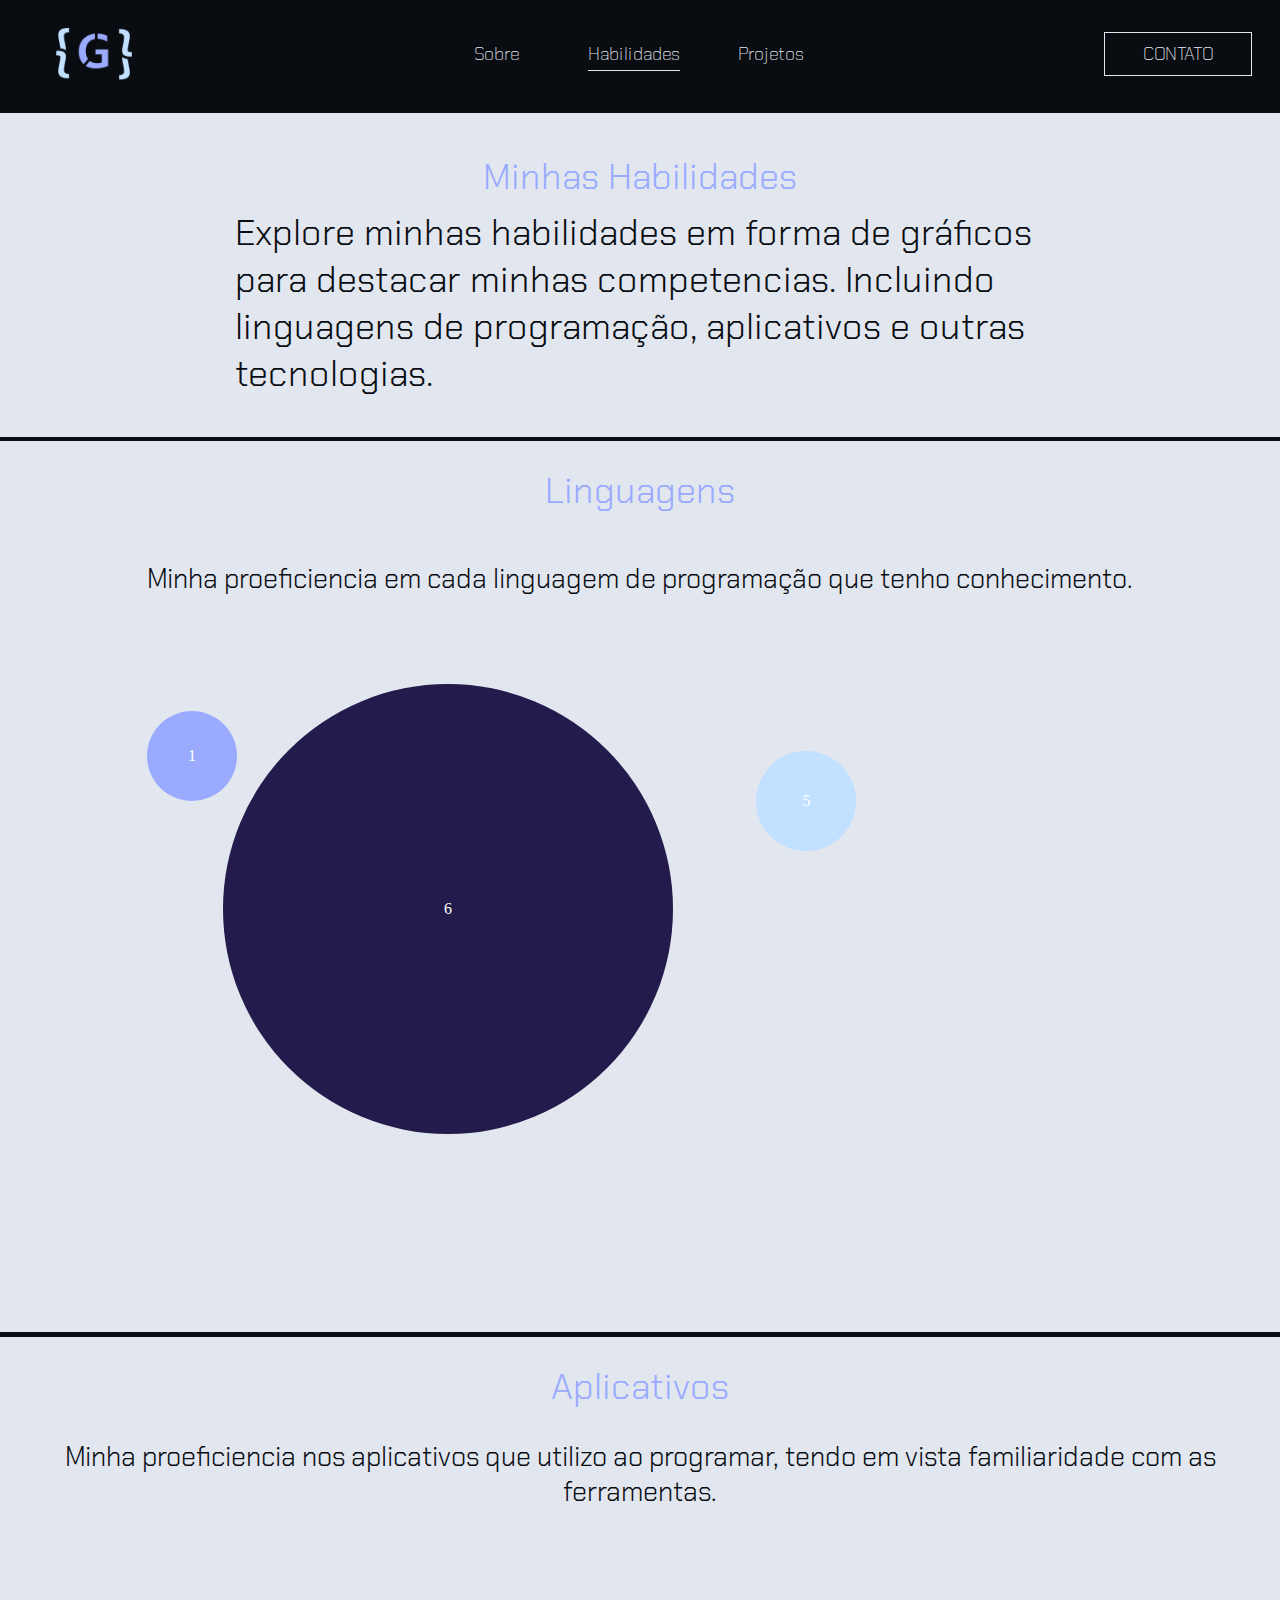
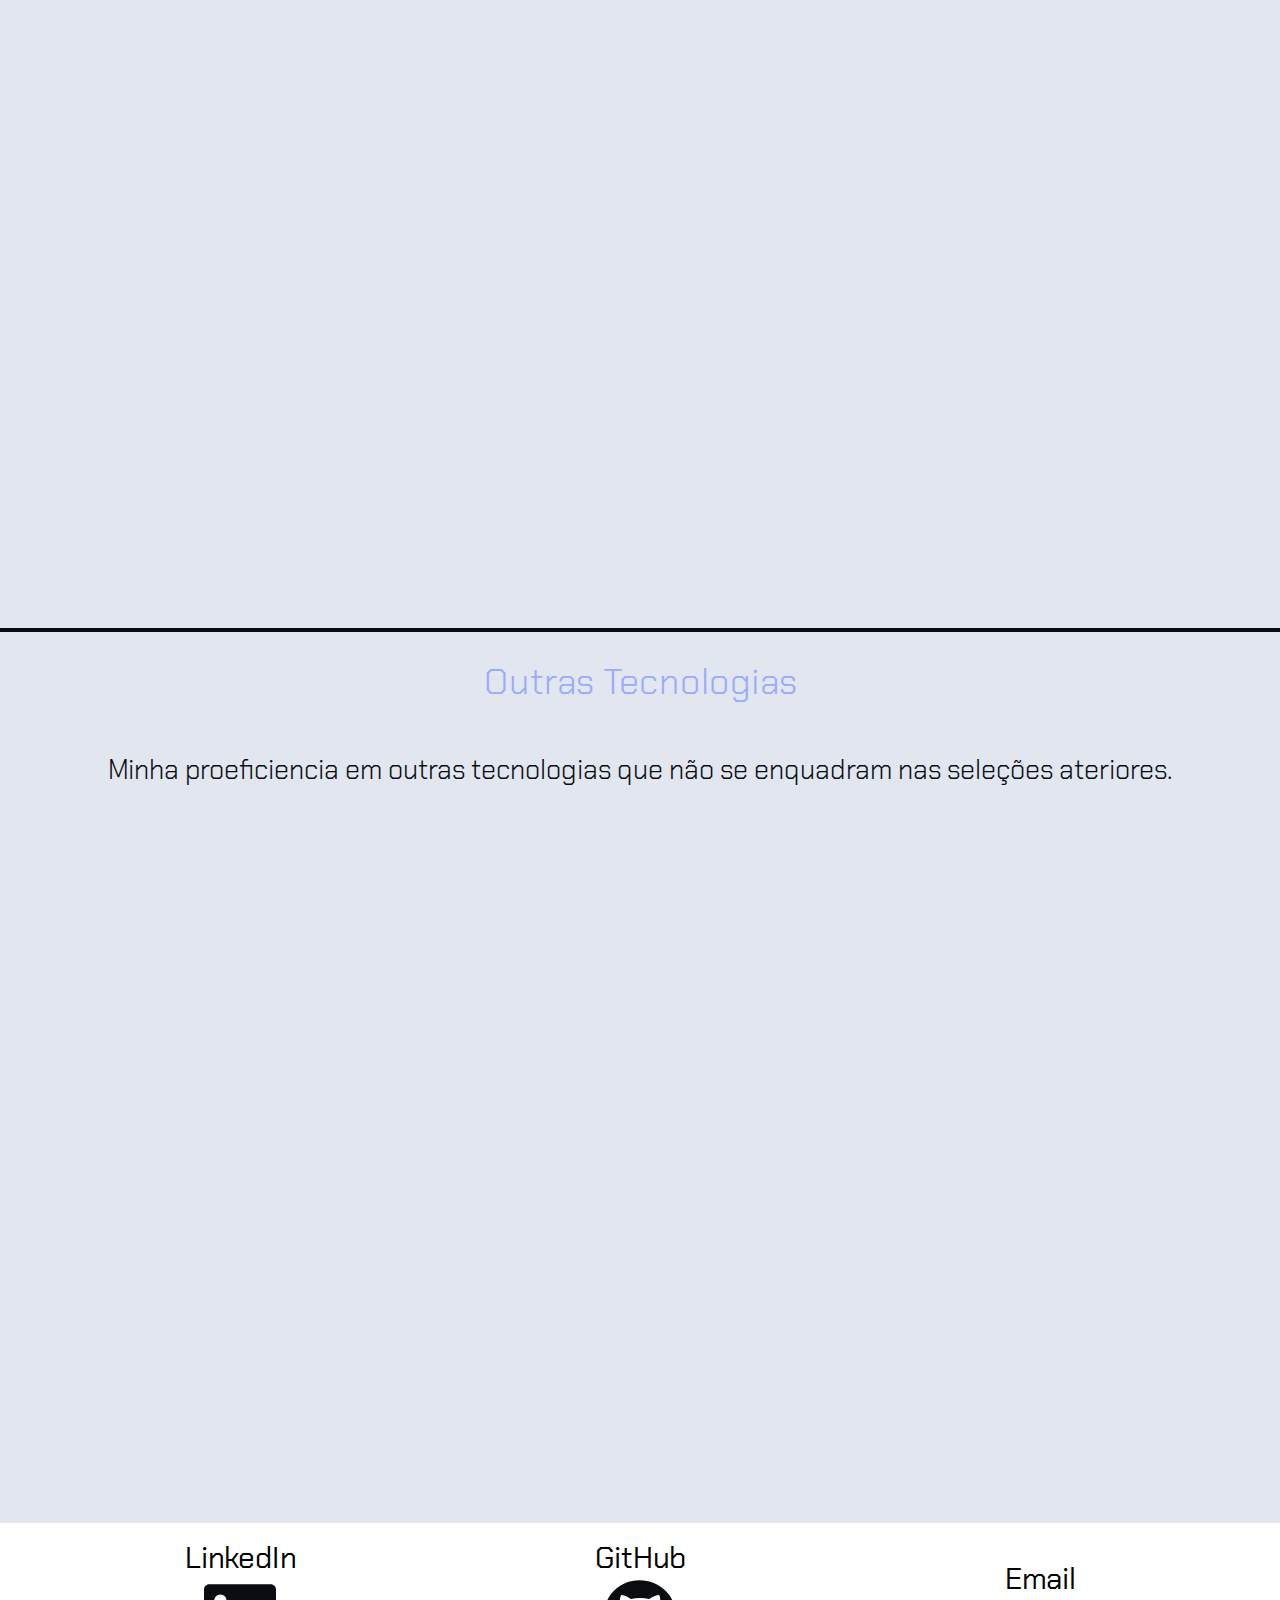
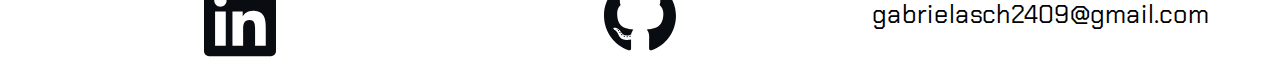
<file: html3.html>
<!DOCTYPE html>
<html lang="pt_br">

<head>
    <meta charset="UTF-8">
    <meta name="viewport" content="width=device-width, initial-scale=1.0">
    <title>Document</title>
    <link rel="stylesheet" href="css3.css">

    <link rel="preconnect" href="https://fonts.googleapis.com">
    <link rel="preconnect" href="https://fonts.gstatic.com" crossorigin>
    <link
        href="https://fonts.googleapis.com/css2?family=Chakra+Petch:ital,wght@0,300;0,400;0,500;0,600;0,700;1,300;1,400;1,500;1,600;1,700&display=swap"
        rel="stylesheet">
</head>

<body>
    <header>

        <div id="divheader">
            <div id="divlogo">
                <a href="index.html">
                    <div id="divlogo2">
                        <img id="divlogo2" src="logo.png">
                    </div>
                </a>
            </div>
            <div id="divnada1"></div>
            <div id="divsobre"><a id="btnbranco1" href="html2.html">Sobre</a></div>
            <div id="divhabilidades"><a id="btnbranco2" href="html3.html">Habilidades</a></div>
            <div id="divprojetos"><a id="btnbranco3" href="html4.html">Projetos</a></div>
            <div id="divnada2"></div>
            <div id="divcontato">
                <div id="btncontato1">
                    <a id="btncontato" href="htmlCon.html">CONTATO</a>
                </div>
            </div>
        </div>

    </header>





    <div id="br1">
        <br id="br1"><br>
    </div>









    <div id="inicio">

        <div id="divMinHab">

            Minhas Habilidades

        </div>


        <div id="divEx">

            Explore minhas habilidades em forma de gráficos para destacar
            minhas competencias. Incluindo linguagens de programação,
            aplicativos e outras tecnologias.

        </div>

    </div>

    <div id="br1">
        <br id="br1"><br>
    </div>


    <div id="linguagens">
        <div id="linguagens1">
            Linguagens
        </div>

        <div id="linguagens2">
            Minha proeficiencia em cada linguagem de programação que tenho conhecimento.
        </div>

        <div id="linguagens3">
            <div class="ball1" style="top: 15vh; left: 15vw;">1</div>
            <div class="ball2" style="top: 68vh; left: 58vw;">2</div>
            <div class="ball3" style="top: 50vh; left: 80vw;">3</div>
            <div class="ball4" style="top: 58vh; left: 18vw;">4</div>
            <div class="ball5" style="top: 20vh; left: 63vw;">5</div>
            <div class="ball6" style="top: 32vh; left: 35vw;">6</div>
        </div>
    </div>







    <div id="br1">
        <br id="br1"><br>
    </div>



    <div id="aplicativos">
        <div id="aplicativos1">
            Aplicativos
        </div>

        <div id="aplicativos2">
            Minha proeficiencia nos aplicativos que utilizo ao programar, tendo em vista familiaridade
            com as ferramentas.
        </div>

        <div id="aplicativos3">
            <div class="bola1" style="top: 18vh; left: 20vw;">1</div>
            <div class="bola2" style="top: 50vh; left: 44vw;">2</div>
            <div class="bola3" style="top: 28vh; left: 70vw;">3</div>
        </div>
    </div>





    <div id="br1">
        <br id="br1"><br>
    </div>



    <div id="outras">
        <div id="outras1">
            Outras Tecnologias
        </div>

        <div id="outras2">
            Minha proeficiencia em outras tecnologias que não se enquadram nas seleções ateriores.
        </div>

        <div id="outras3">
            <div class="bolas1" style="top: 44vh; left: 25vw;">1</div>
            <div class="bolas2" style="top: 17vh; left: 52vw;">2</div>
            <div class="bolas3" style="top: 57vh; left: 68vw;">3</div>
        </div>
    </div>
















    <div id="barracontato">
        <div id="divar1"></div>
        <div id="divlink">
            <div>LinkedIn</div>
            <div id="imgcon">
                <svg xmlns="http://www.w3.org/2000/svg"  viewBox="0 0 448 512"><!--!Font Awesome Free 6.6.0 by @fontawesome - https://fontawesome.com License - https://fontawesome.com/license/free Copyright 2024 Fonticons, Inc.--><path fill="#090c11" d="M416 32H31.9C14.3 32 0 46.5 0 64.3v383.4C0 465.5 14.3 480 31.9 480H416c17.6 0 32-14.5 32-32.3V64.3c0-17.8-14.4-32.3-32-32.3zM135.4 416H69V202.2h66.5V416zm-33.2-243c-21.3 0-38.5-17.3-38.5-38.5S80.9 96 102.2 96c21.2 0 38.5 17.3 38.5 38.5 0 21.3-17.2 38.5-38.5 38.5zm282.1 243h-66.4V312c0-24.8-.5-56.7-34.5-56.7-34.6 0-39.9 27-39.9 54.9V416h-66.4V202.2h63.7v29.2h.9c8.9-16.8 30.6-34.5 62.9-34.5 67.2 0 79.7 44.3 79.7 101.9V416z"/></svg>
            </div>
        </div>

        <div id="divgit">
            <div>GitHub</div>
            <div id="imgcon">
                <svg xmlns="http://www.w3.org/2000/svg" viewBox="0 0 496 512"><!--!Font Awesome Free 6.6.0 by @fontawesome - https://fontawesome.com License - https://fontawesome.com/license/free Copyright 2024 Fonticons, Inc.--><path fill="#090c11" d="M165.9 397.4c0 2-2.3 3.6-5.2 3.6-3.3 .3-5.6-1.3-5.6-3.6 0-2 2.3-3.6 5.2-3.6 3-.3 5.6 1.3 5.6 3.6zm-31.1-4.5c-.7 2 1.3 4.3 4.3 4.9 2.6 1 5.6 0 6.2-2s-1.3-4.3-4.3-5.2c-2.6-.7-5.5 .3-6.2 2.3zm44.2-1.7c-2.9 .7-4.9 2.6-4.6 4.9 .3 2 2.9 3.3 5.9 2.6 2.9-.7 4.9-2.6 4.6-4.6-.3-1.9-3-3.2-5.9-2.9zM244.8 8C106.1 8 0 113.3 0 252c0 110.9 69.8 205.8 169.5 239.2 12.8 2.3 17.3-5.6 17.3-12.1 0-6.2-.3-40.4-.3-61.4 0 0-70 15-84.7-29.8 0 0-11.4-29.1-27.8-36.6 0 0-22.9-15.7 1.6-15.4 0 0 24.9 2 38.6 25.8 21.9 38.6 58.6 27.5 72.9 20.9 2.3-16 8.8-27.1 16-33.7-55.9-6.2-112.3-14.3-112.3-110.5 0-27.5 7.6-41.3 23.6-58.9-2.6-6.5-11.1-33.3 2.6-67.9 20.9-6.5 69 27 69 27 20-5.6 41.5-8.5 62.8-8.5s42.8 2.9 62.8 8.5c0 0 48.1-33.6 69-27 13.7 34.7 5.2 61.4 2.6 67.9 16 17.7 25.8 31.5 25.8 58.9 0 96.5-58.9 104.2-114.8 110.5 9.2 7.9 17 22.9 17 46.4 0 33.7-.3 75.4-.3 83.6 0 6.5 4.6 14.4 17.3 12.1C428.2 457.8 496 362.9 496 252 496 113.3 383.5 8 244.8 8zM97.2 352.9c-1.3 1-1 3.3 .7 5.2 1.6 1.6 3.9 2.3 5.2 1 1.3-1 1-3.3-.7-5.2-1.6-1.6-3.9-2.3-5.2-1zm-10.8-8.1c-.7 1.3 .3 2.9 2.3 3.9 1.6 1 3.6 .7 4.3-.7 .7-1.3-.3-2.9-2.3-3.9-2-.6-3.6-.3-4.3 .7zm32.4 35.6c-1.6 1.3-1 4.3 1.3 6.2 2.3 2.3 5.2 2.6 6.5 1 1.3-1.3 .7-4.3-1.3-6.2-2.2-2.3-5.2-2.6-6.5-1zm-11.4-14.7c-1.6 1-1.6 3.6 0 5.9 1.6 2.3 4.3 3.3 5.6 2.3 1.6-1.3 1.6-3.9 0-6.2-1.4-2.3-4-3.3-5.6-2z"/></svg>
            </div>
        </div>

        <div id="divema">
            <div>Email</div>
            <div id="emailzin">gabrielasch2409@gmail.com</div>
        </div>

        <div id="divar2"></div>

    </div>




    <script src="java3.js"></script>
</body>

</html>
</file>
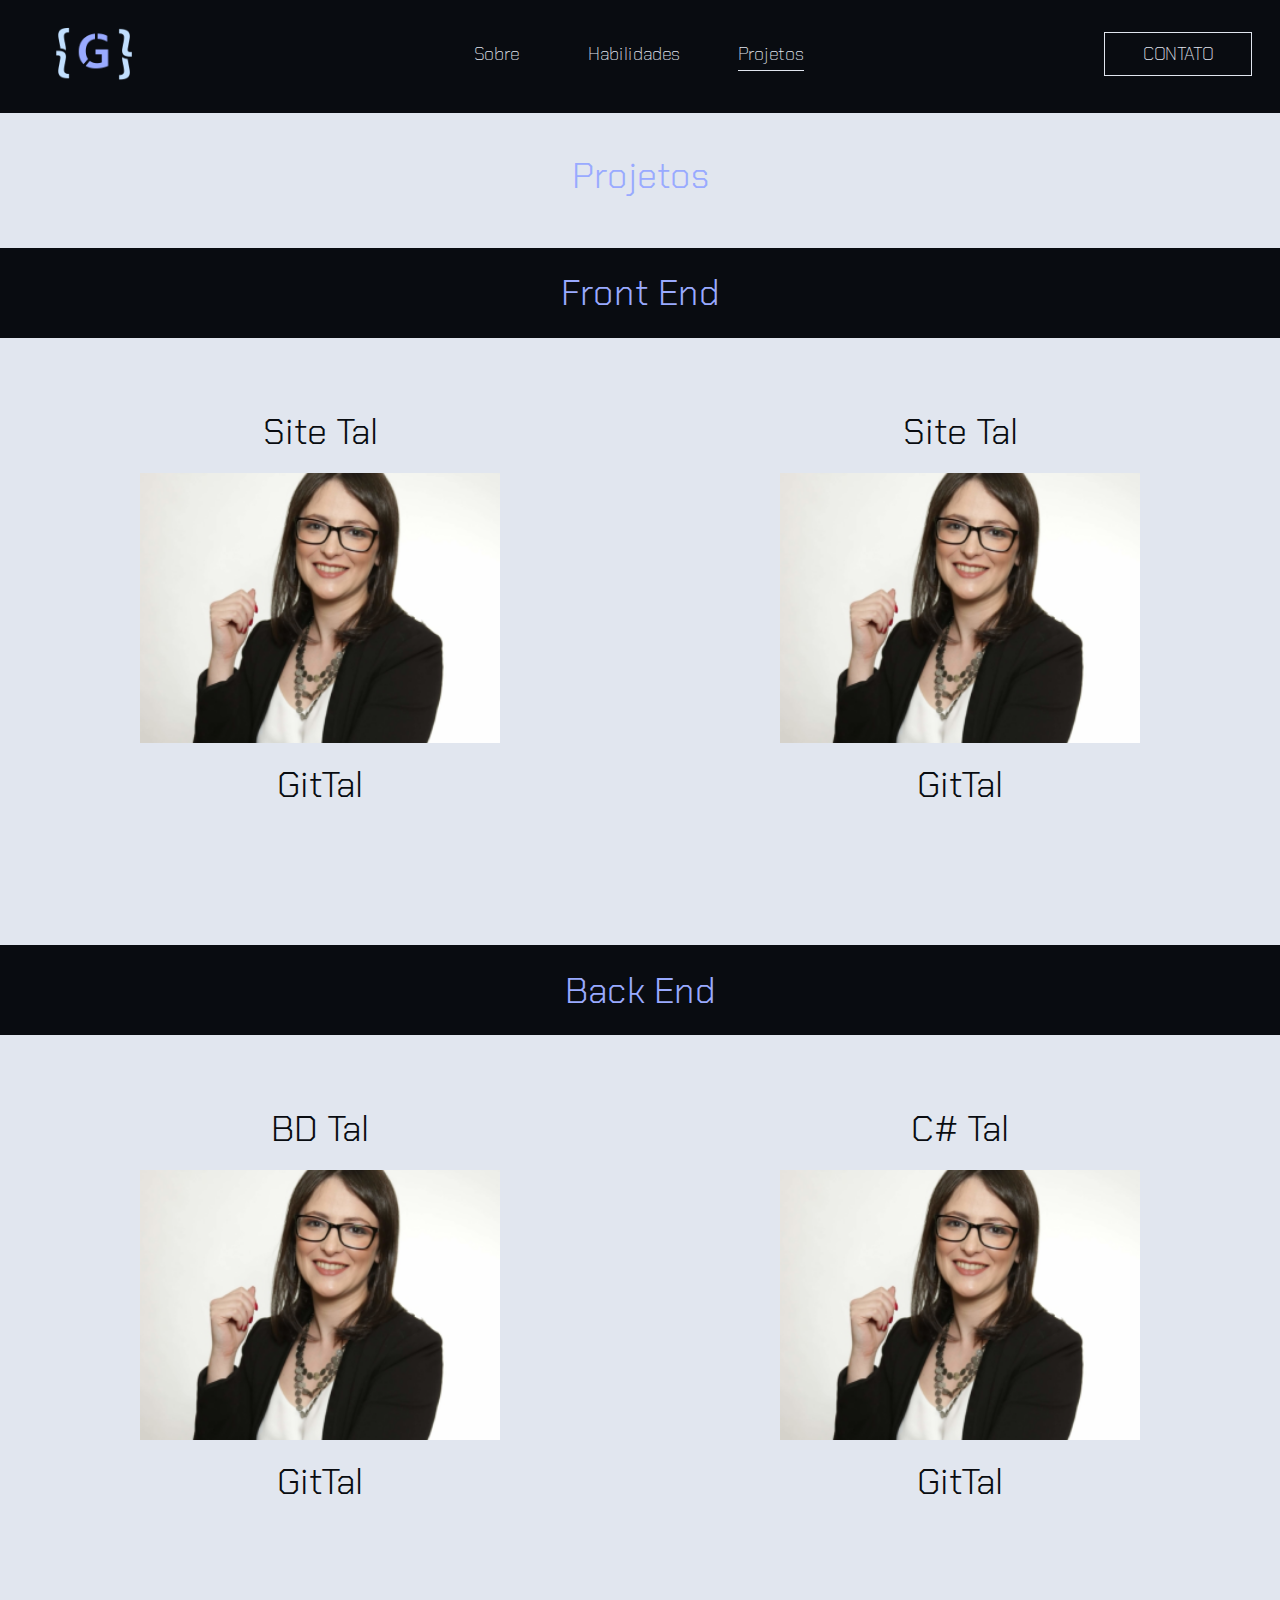
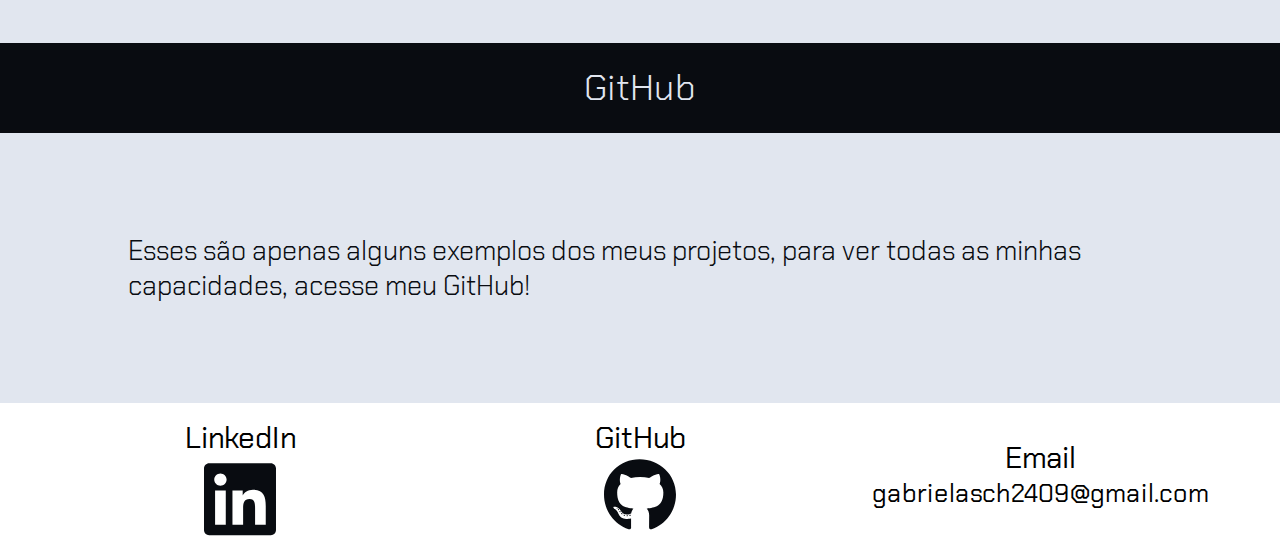
<file: html4.html>
<!DOCTYPE html>
<html lang="pt_br">

<head>
    <meta charset="UTF-8">
    <meta name="viewport" content="width=device-width, initial-scale=1.0">
    <title>Document</title>
    <link rel="stylesheet" href="css4.css">

    <link rel="preconnect" href="https://fonts.googleapis.com">
    <link rel="preconnect" href="https://fonts.gstatic.com" crossorigin>
    <link
        href="https://fonts.googleapis.com/css2?family=Chakra+Petch:ital,wght@0,300;0,400;0,500;0,600;0,700;1,300;1,400;1,500;1,600;1,700&display=swap"
        rel="stylesheet">
</head>

<body>
    <header>

        <div id="divheader">
            <div id="divlogo">
                <a href="index.html">
                    <div id="divlogo2">
                        <img id="divlogo2" src="logo.png">
                    </div>
                </a>
            </div>
            <div id="divnada1"></div>
            <div id="divsobre"><a id="btnbranco1" href="html2.html">Sobre</a></div>
            <div id="divhabilidades"><a id="btnbranco2" href="html3.html">Habilidades</a></div>
            <div id="divprojetos"><a id="btnbranco3" href="html4.html">Projetos</a></div>
            <div id="divnada2"></div>
            <div id="divcontato">
                <div id="btncontato1">
                    <a id="btncontato" href="htmlCon.html">CONTATO</a>
                </div>
            </div>
        </div>

    </header>
    <div id="br1">
        <br id="br1"><br>
    </div>









    <div id="inicio1">

        <div id="divMinHab">

            Projetos

        </div>
        <div id="divfront1">

          Front End

        </div>

        <div id="divfront2">
            <div id="divprojeto1">

                <div id="SiteTal1"> Site Tal</div>
                <div id="ImgTal1">
                    <img id="imgtal1" src="prof1.png">
                </div>
                <div id="GitTal1"> GitTal</div>

            </div>

            <div id="divprojeto2">

                <div id="SiteTal2"> Site Tal</div>
                <div id="ImgTal2">
                    <img id="imgtal2" src="prof1.png">
                </div>
                <div id="GitTal2"> GitTal</div>

            </div>


        </div>


    </div>


    <div id="inicio2">

       
        <div id="divback1">

          Back End

        </div>

        <div id="divback2">
            <div id="div2projeto1">

                <div id="Site2Tal1"> BD Tal</div>
                <div id="Img2Tal1">
                    <img id="img2tal1" src="prof1.png">
                </div>
                <div id="Git2Tal1"> GitTal</div>

            </div>

            <div id="div2projeto2">

                <div id="Site2Tal2"> C# Tal</div>
                <div id="Img2Tal2">
                    <img id="img2tal2" src="prof1.png">
                </div>
                <div id="Git2Tal2"> GitTal</div>

            </div>


        </div>


    </div>

    <div id="inicio3">

       
        <div id="divgit1">

          GitHub

        </div>

        <div id="divgit2">
            
            Esses são apenas alguns exemplos dos meus projetos, para ver todas
            as minhas capacidades, acesse meu GitHub!

        </div>


    </div>
















    <div id="barracontato">
        <div id="divar1"></div>
        <div id="divlink">
            <div>LinkedIn</div>
            <div id="imgcon">
                <svg xmlns="http://www.w3.org/2000/svg"  viewBox="0 0 448 512"><!--!Font Awesome Free 6.6.0 by @fontawesome - https://fontawesome.com License - https://fontawesome.com/license/free Copyright 2024 Fonticons, Inc.--><path fill="#090c11" d="M416 32H31.9C14.3 32 0 46.5 0 64.3v383.4C0 465.5 14.3 480 31.9 480H416c17.6 0 32-14.5 32-32.3V64.3c0-17.8-14.4-32.3-32-32.3zM135.4 416H69V202.2h66.5V416zm-33.2-243c-21.3 0-38.5-17.3-38.5-38.5S80.9 96 102.2 96c21.2 0 38.5 17.3 38.5 38.5 0 21.3-17.2 38.5-38.5 38.5zm282.1 243h-66.4V312c0-24.8-.5-56.7-34.5-56.7-34.6 0-39.9 27-39.9 54.9V416h-66.4V202.2h63.7v29.2h.9c8.9-16.8 30.6-34.5 62.9-34.5 67.2 0 79.7 44.3 79.7 101.9V416z"/></svg>
            </div>
        </div>

        <div id="divgit">
            <div>GitHub</div>
            <div id="imgcon">
                <svg xmlns="http://www.w3.org/2000/svg" viewBox="0 0 496 512"><!--!Font Awesome Free 6.6.0 by @fontawesome - https://fontawesome.com License - https://fontawesome.com/license/free Copyright 2024 Fonticons, Inc.--><path fill="#090c11" d="M165.9 397.4c0 2-2.3 3.6-5.2 3.6-3.3 .3-5.6-1.3-5.6-3.6 0-2 2.3-3.6 5.2-3.6 3-.3 5.6 1.3 5.6 3.6zm-31.1-4.5c-.7 2 1.3 4.3 4.3 4.9 2.6 1 5.6 0 6.2-2s-1.3-4.3-4.3-5.2c-2.6-.7-5.5 .3-6.2 2.3zm44.2-1.7c-2.9 .7-4.9 2.6-4.6 4.9 .3 2 2.9 3.3 5.9 2.6 2.9-.7 4.9-2.6 4.6-4.6-.3-1.9-3-3.2-5.9-2.9zM244.8 8C106.1 8 0 113.3 0 252c0 110.9 69.8 205.8 169.5 239.2 12.8 2.3 17.3-5.6 17.3-12.1 0-6.2-.3-40.4-.3-61.4 0 0-70 15-84.7-29.8 0 0-11.4-29.1-27.8-36.6 0 0-22.9-15.7 1.6-15.4 0 0 24.9 2 38.6 25.8 21.9 38.6 58.6 27.5 72.9 20.9 2.3-16 8.8-27.1 16-33.7-55.9-6.2-112.3-14.3-112.3-110.5 0-27.5 7.6-41.3 23.6-58.9-2.6-6.5-11.1-33.3 2.6-67.9 20.9-6.5 69 27 69 27 20-5.6 41.5-8.5 62.8-8.5s42.8 2.9 62.8 8.5c0 0 48.1-33.6 69-27 13.7 34.7 5.2 61.4 2.6 67.9 16 17.7 25.8 31.5 25.8 58.9 0 96.5-58.9 104.2-114.8 110.5 9.2 7.9 17 22.9 17 46.4 0 33.7-.3 75.4-.3 83.6 0 6.5 4.6 14.4 17.3 12.1C428.2 457.8 496 362.9 496 252 496 113.3 383.5 8 244.8 8zM97.2 352.9c-1.3 1-1 3.3 .7 5.2 1.6 1.6 3.9 2.3 5.2 1 1.3-1 1-3.3-.7-5.2-1.6-1.6-3.9-2.3-5.2-1zm-10.8-8.1c-.7 1.3 .3 2.9 2.3 3.9 1.6 1 3.6 .7 4.3-.7 .7-1.3-.3-2.9-2.3-3.9-2-.6-3.6-.3-4.3 .7zm32.4 35.6c-1.6 1.3-1 4.3 1.3 6.2 2.3 2.3 5.2 2.6 6.5 1 1.3-1.3 .7-4.3-1.3-6.2-2.2-2.3-5.2-2.6-6.5-1zm-11.4-14.7c-1.6 1-1.6 3.6 0 5.9 1.6 2.3 4.3 3.3 5.6 2.3 1.6-1.3 1.6-3.9 0-6.2-1.4-2.3-4-3.3-5.6-2z"/></svg>
            </div>
        </div>

        <div id="divema">
            <div>Email</div>
            <div id="emailzin">gabrielasch2409@gmail.com</div>
        </div>

        <div id="divar2"></div>

    </div>




    <script src="java4.js"></script>
</body>

</html>
</file>
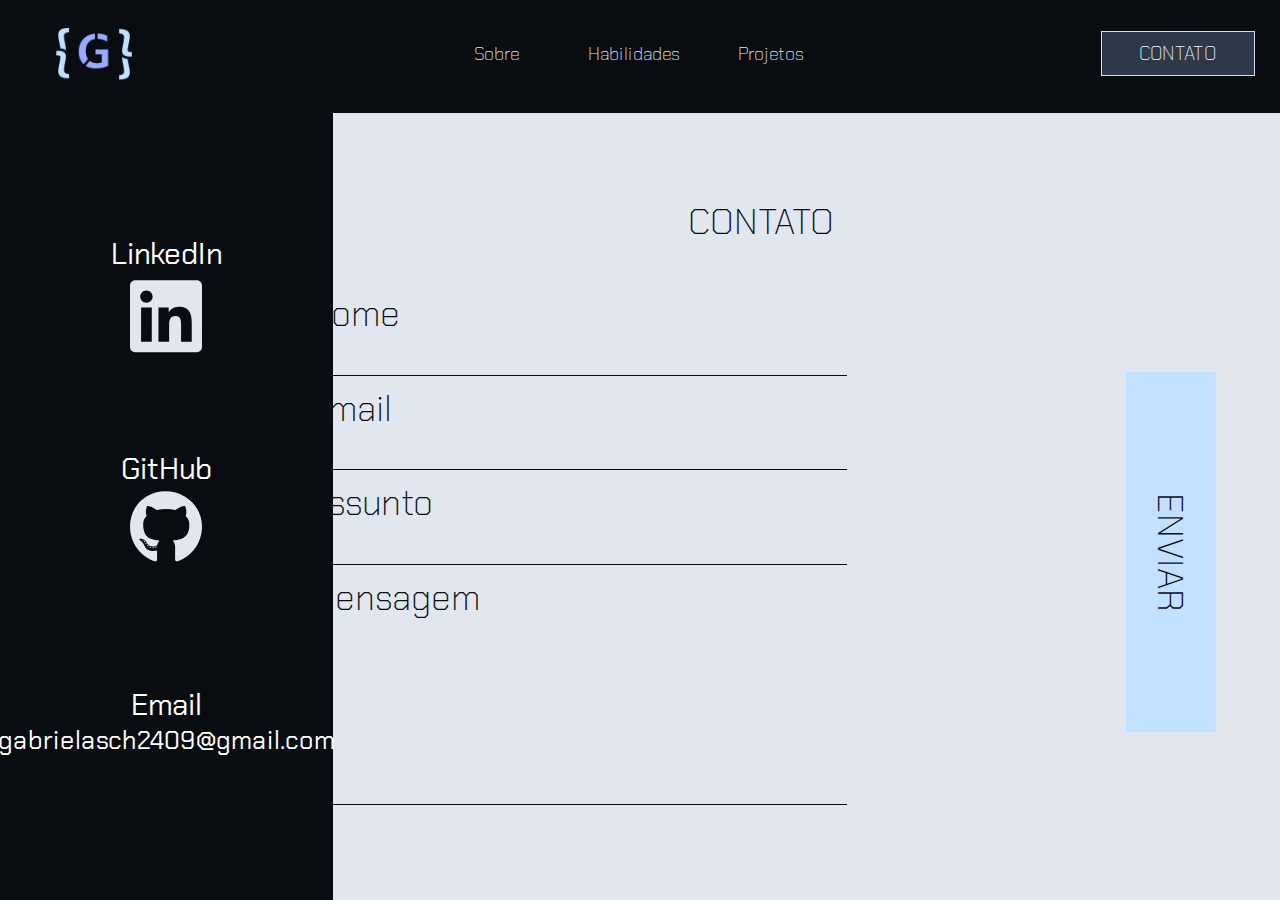
<file: htmlCon.html>
<!DOCTYPE html>
<html lang="pt_br">

<head>
    <meta charset="UTF-8">
    <meta name="viewport" content="width=device-width, initial-scale=1.0">
    <title>Document</title>
    <link rel="stylesheet" href="cssCon.css">

    <link rel="preconnect" href="https://fonts.googleapis.com">
    <link rel="preconnect" href="https://fonts.gstatic.com" crossorigin>
    <link
        href="https://fonts.googleapis.com/css2?family=Chakra+Petch:ital,wght@0,300;0,400;0,500;0,600;0,700;1,300;1,400;1,500;1,600;1,700&display=swap"
        rel="stylesheet">
</head>

<body>
    <header>

        <div id="divheader">
            <div id="divlogo">
                <a href="index.html">
                    <div id="divlogo2">
                        <img id="divlogo2" src="logo.png">
                    </div>
                </a>
            </div>
            <div id="divnada1"></div>
            <div id="divsobre"><a id="btnbranco1" href="html2.html">Sobre</a></div>
            <div id="divhabilidades"><a id="btnbranco2" href="html3.html">Habilidades</a></div>
            <div id="divprojetos"><a id="btnbranco3" href="html4.html">Projetos</a></div>
            <div id="divnada2"></div>
            <div id="divcontato">
                <div id="btncontato1">
                    <a id="btncontato" href="htmlCon.html">CONTATO</a>
                </div>
            </div>
        </div>

    </header>
    <div id="br1">
        <br id="br1"><br>
    </div>









    <div id="inicio">

        <div id="barracontato">
            <div id="divar1"></div>
            <div id="divlink">
                <div>LinkedIn</div>
                <div id="imgcon">
                    <svg id="iconebrancolin" xmlns="http://www.w3.org/2000/svg"  viewBox="0 0 448 512"><!--!Font Awesome Free 6.6.0 by @fontawesome - https://fontawesome.com License - https://fontawesome.com/license/free Copyright 2024 Fonticons, Inc.--><path fill="#090c11" d="M416 32H31.9C14.3 32 0 46.5 0 64.3v383.4C0 465.5 14.3 480 31.9 480H416c17.6 0 32-14.5 32-32.3V64.3c0-17.8-14.4-32.3-32-32.3zM135.4 416H69V202.2h66.5V416zm-33.2-243c-21.3 0-38.5-17.3-38.5-38.5S80.9 96 102.2 96c21.2 0 38.5 17.3 38.5 38.5 0 21.3-17.2 38.5-38.5 38.5zm282.1 243h-66.4V312c0-24.8-.5-56.7-34.5-56.7-34.6 0-39.9 27-39.9 54.9V416h-66.4V202.2h63.7v29.2h.9c8.9-16.8 30.6-34.5 62.9-34.5 67.2 0 79.7 44.3 79.7 101.9V416z"/></svg>
                </div>
            </div>

            <div id="divgit">
                <div>GitHub</div>
                <div id="imgcon">
                    <svg xmlns="http://www.w3.org/2000/svg" viewBox="0 0 496 512"><!--!Font Awesome Free 6.6.0 by @fontawesome - https://fontawesome.com License - https://fontawesome.com/license/free Copyright 2024 Fonticons, Inc.--><path fill="#090c11" d="M165.9 397.4c0 2-2.3 3.6-5.2 3.6-3.3 .3-5.6-1.3-5.6-3.6 0-2 2.3-3.6 5.2-3.6 3-.3 5.6 1.3 5.6 3.6zm-31.1-4.5c-.7 2 1.3 4.3 4.3 4.9 2.6 1 5.6 0 6.2-2s-1.3-4.3-4.3-5.2c-2.6-.7-5.5 .3-6.2 2.3zm44.2-1.7c-2.9 .7-4.9 2.6-4.6 4.9 .3 2 2.9 3.3 5.9 2.6 2.9-.7 4.9-2.6 4.6-4.6-.3-1.9-3-3.2-5.9-2.9zM244.8 8C106.1 8 0 113.3 0 252c0 110.9 69.8 205.8 169.5 239.2 12.8 2.3 17.3-5.6 17.3-12.1 0-6.2-.3-40.4-.3-61.4 0 0-70 15-84.7-29.8 0 0-11.4-29.1-27.8-36.6 0 0-22.9-15.7 1.6-15.4 0 0 24.9 2 38.6 25.8 21.9 38.6 58.6 27.5 72.9 20.9 2.3-16 8.8-27.1 16-33.7-55.9-6.2-112.3-14.3-112.3-110.5 0-27.5 7.6-41.3 23.6-58.9-2.6-6.5-11.1-33.3 2.6-67.9 20.9-6.5 69 27 69 27 20-5.6 41.5-8.5 62.8-8.5s42.8 2.9 62.8 8.5c0 0 48.1-33.6 69-27 13.7 34.7 5.2 61.4 2.6 67.9 16 17.7 25.8 31.5 25.8 58.9 0 96.5-58.9 104.2-114.8 110.5 9.2 7.9 17 22.9 17 46.4 0 33.7-.3 75.4-.3 83.6 0 6.5 4.6 14.4 17.3 12.1C428.2 457.8 496 362.9 496 252 496 113.3 383.5 8 244.8 8zM97.2 352.9c-1.3 1-1 3.3 .7 5.2 1.6 1.6 3.9 2.3 5.2 1 1.3-1 1-3.3-.7-5.2-1.6-1.6-3.9-2.3-5.2-1zm-10.8-8.1c-.7 1.3 .3 2.9 2.3 3.9 1.6 1 3.6 .7 4.3-.7 .7-1.3-.3-2.9-2.3-3.9-2-.6-3.6-.3-4.3 .7zm32.4 35.6c-1.6 1.3-1 4.3 1.3 6.2 2.3 2.3 5.2 2.6 6.5 1 1.3-1.3 .7-4.3-1.3-6.2-2.2-2.3-5.2-2.6-6.5-1zm-11.4-14.7c-1.6 1-1.6 3.6 0 5.9 1.6 2.3 4.3 3.3 5.6 2.3 1.6-1.3 1.6-3.9 0-6.2-1.4-2.3-4-3.3-5.6-2z"/></svg>
                </div>
            </div>

            <div id="divema">
                <div>Email</div>
                <div id="emailzin">gabrielasch2409@gmail.com</div>
            </div>

            <div id="divar2"></div>

        </div>

        <div id="divformulario" >

            <div id="contatocontato">CONTATO</div>
            <div id="divformulario1">
                <form>
                    <label for="name">Nome</label>
                    <input type="text" id="name" name="name">

                    <label for="email">Email</label>
                    <input type="email" id="email" name="email">

                    <label for="subject">Assunto</label>
                    <input type="text" id="subject" name="subject">

                    <label for="message">Mensagem</label>
                    <textarea id="message" name="message"></textarea>
                </form>

                <button type="submit" class="send-button">ENVIAR</button>
            </div>
        </div>







    </div>

























    <script src="javaCon.js"></script>
</body>

</html>
</file>
<file: css3.css>
* {
    margin: 0;
    box-sizing: border-box;
    text-decoration: none;
    text-decoration: none;
}

#divheader {
    width: 100%;
    background-color: #090C11;
    height: 12vh;
    color: #E1E6EF;
    display: flex;
    flex-direction: row;
    justify-content: space-around;
    align-items: center;
    font-family: "Chakra Petch", sans-serif;
    font-weight: 200;
    font-style: normal;
    line-height: 12vh;
    text-align: center;
}

#divlogo {
    align-items: center;
    height: 12vh;
    width: 14%;
    font-family: "Chakra Petch", sans-serif;
    font-weight: 200;
    font-style: normal;
    height: 12vh;
    width: 12%;
    overflow: hidden;
    display: flex;
    justify-content: center;
    align-items: center;
}

#divlogo2 {
    height: 10vh;
    width: 10vh;
}



.imagem-ajustada {
    width: 100%;
    height: 100%;
    object-fit: cover;

}

#divnada1 {
    flex-direction: row;
    align-items: center;
    height: 11.5vh;
    width: 16%;
}

#divsobre {
    flex-direction: row;
    align-items: center;
    height: 12vh;
    width: 8%;
    font-size: 2vh;
}

#divhabilidades {
    flex-direction: row;
    align-items: center;
    height: 12vh;
    width: 8%;
    font-size: 2vh;
}

#divprojetos {
    flex-direction: row;
    align-items: center;
    height: 12vh;
    width: 8%;
    font-size: 2vh;
}

#divnada2 {
    flex-direction: row;
    align-items: center;
    height: 11.5vh;
    width: 15%;
}

#divcontato {
    flex-direction: row;
    align-items: center;
    height: 12vh;
    width: 14%;
    color: #E1E6EF;
    font-size: 2vh;

}

#btncontato {
    color: #E1E6EF;
    border: solid 0.2vh #E1E6EF;
    padding-top: 5%;
    padding-bottom: 5%;
    padding-left: 20%;
    padding-right: 20%;
    margin: 1%;
    font-size: 2vh;
}

#btncontato:hover {
    color: #E1E6EF;
    border: solid 0.21vh #E1E6EF;
    padding-top: 5%;
    padding-bottom: 5%;
    padding-left: 20%;
    padding-right: 20%;
    margin: 1%;
    font-size: 2vh;
    font-size: 2.1vh;
    background-color: #10151d;
}



#btncontato1 {
    color: #E1E6EF;
    height: 5vh;
    width: 21vh;
    font-size: 2vh;
}

#btnbranco1 {
    color: #E1E6EF;

}

#btnbranco2 {
    color: #E1E6EF;

}

#btnbranco3 {
    color: #E1E6EF;

}


#br1 {
    height: 0.5vh;
    width: 100%;
    background-color: white;
}



/* Inicio -*/



#inicio {
    width: 100%;
    background-color: #090C11;
    height: 36vh;
    color: #E1E6EF;
    display: flex;
    flex-direction: column;
    justify-content: center;
    align-items: center;
    font-size: 4vh;
}

#divMinHab {
    padding-bottom: 1vh;
    font-family: "Chakra Petch", sans-serif;
    font-size: 4vh;
    font-weight: 300;
    font-style: normal;
    color: #99AAFF;
}

#divEx {
    color: #E1E6EF;
    width: 90vh;
    font-family: "Chakra Petch", sans-serif;
    font-size: 4vh;
    font-weight: 300;
    font-style: normal;
}


/* - Inicio*/



/* Linguagens - */


#linguagens {
    display: flex;
    flex-direction: column;
    justify-items: center;
    justify-content: center;
}


#linguagens1 {
    background-color: #090C11;
    text-align: center;
    width: 100%;
    height: 12vh;
    padding-bottom: 1vh;
    font-family: "Chakra Petch", sans-serif;
    font-size: 4vh;
    font-weight: 300;
    font-style: normal;
    color: #99AAFF;
    display: flex;
    flex-direction: column;
    justify-items: center;
    justify-content: center;
}

#linguagens2 {
    background-color: #090C11;
    text-align: center;
    width: 100%;
    height: 8vh;
    color: #E1E6EF;
    font-family: "Chakra Petch", sans-serif;
    font-size: 3vh;
    font-weight: 300;
    font-style: normal;
    display: flex;
    flex-direction: column;
    justify-items: center;
    justify-content: center;
    padding-bottom: 1.5vh;
}

#linguagens3 {
    background-color: #090C11;
    text-align: center;
    width: 100%;
    height: 79vh;
    position: relative;
    display: flex;
    flex-wrap: wrap;
    justify-content: space-around;
    align-items: center;
}

.ball1 {
    width: 10vh;
    height: 10vh;
    background-color: #99AAFF;
    border-radius: 50%;
    display: flex;
    justify-content: center;
    align-items: center;
    color: white;
    font-size: 16px;
    position: absolute;
    transform: translate(-50%, -50%) scale(0.5);
    opacity: 0;
    transition: opacity 1s ease, transform 1s ease;
}

.ball1.visible {
    transform: translate(-50%, -50%) scale(1);
    opacity: 1;
}

.ball2 {
    width: 15vh;
    height: 15vh;
    background-color: #E1E6EF;
    border-radius: 50%;
    display: flex;
    justify-content: center;
    align-items: center;
    color: white;
    font-size: 16px;
    position: absolute;
    transform: translate(-50%, -50%) scale(0.5);
    opacity: 0;
    transition: opacity 1s ease, transform 1s ease;
}

.ball2.visible {
    transform: translate(-50%, -50%) scale(1);
    opacity: 1;
}

.ball3 {
    width: 27vh;
    height: 27vh;
    background-color: #99AAFF;
    border-radius: 50%;
    display: flex;
    justify-content: center;
    align-items: center;
    color: white;
    font-size: 16px;
    position: absolute;
    transform: translate(-50%, -50%) scale(0.5);
    opacity: 0;
    transition: opacity 1s ease, transform 1s ease;
}

.ball3.visible {
    transform: translate(-50%, -50%) scale(1);
    opacity: 1;
}

.ball4 {
    width: 12vh;
    height: 12vh;
    background-color: #C2E0FF;
    border-radius: 50%;
    display: flex;
    justify-content: center;
    align-items: center;
    color: white;
    font-size: 16px;
    position: absolute;
    transform: translate(-50%, -50%) scale(0.5);
    opacity: 0;
    transition: opacity 1s ease, transform 1s ease;
}

.ball4.visible {
    transform: translate(-50%, -50%) scale(1);
    opacity: 1;
}


.ball5 {
    width: 100px;
    height: 100px;
    background-color: #C2E0FF;
    border-radius: 50%;
    display: flex;
    justify-content: center;
    align-items: center;
    color: white;
    font-size: 16px;
    position: absolute;
    transform: translate(-50%, -50%) scale(0.5);
    opacity: 0;
    transition: opacity 1s ease, transform 1s ease;
}

.ball5.visible {
    transform: translate(-50%, -50%) scale(1);
    opacity: 1;
}

.ball6 {
    width: 50vh;
    height: 50vh;
    background-color: #221B4B;
    border-radius: 50%;
    display: flex;
    justify-content: center;
    align-items: center;
    color: white;
    font-size: 16px;
    position: absolute;
    transform: translate(-50%, -50%) scale(0.5);
    opacity: 0;
    transition: opacity 1s ease, transform 1s ease;
}

.ball6.visible {
    transform: translate(-50%, -50%) scale(1);
    opacity: 1;
}


















/* - Linguagens*/



/* Aplicativos -*/



#aplicativos {
    display: flex;
    flex-direction: column;
    justify-items: center;
    justify-content: center;
}


#aplicativos1 {
    background-color: #090C11;
    text-align: center;
    width: 100%;
    height: 12vh;
    padding-bottom: 1vh;
    font-family: "Chakra Petch", sans-serif;
    font-size: 4vh;
    font-weight: 300;
    font-style: normal;
    color: #99AAFF;
    display: flex;
    flex-direction: column;
    justify-items: center;
    justify-content: center;
}

#aplicativos2 {
    background-color: #090C11;
    text-align: center;
    width: 100%;
    height: 8vh;
    color: #E1E6EF;
    font-family: "Chakra Petch", sans-serif;
    font-size: 3vh;
    font-weight: 300;
    font-style: normal;
    display: flex;
    flex-direction: column;
    justify-items: center;
    justify-content: center;
    padding-bottom: 1.5vh;
}

#aplicativos3 {
    background-color: #090C11;
    text-align: center;
    width: 100%;
    height: 79vh;
    position: relative;
    display: flex;
    flex-wrap: wrap;
    justify-content: space-around;
    align-items: center;
}

.bola1 {
    width: 20vh;
    height: 20vh;
    background-color: #C2E0FF;
    border-radius: 50%;
    display: flex;
    justify-content: center;
    align-items: center;
    color: white;
    font-size: 16px;
    position: absolute;
    transform: translate(-50%, -50%) scale(0.5);
    opacity: 0;
    transition: opacity 1s ease, transform 1s ease;
}

.bola1.visible {
    transform: translate(-50%, -50%) scale(1);
    opacity: 1;
}

.bola2 {
    width: 30vh;
    height: 30vh;
    background-color: #221B4B;
    border-radius: 50%;
    display: flex;
    justify-content: center;
    align-items: center;
    color: white;
    font-size: 16px;
    position: absolute;
    transform: translate(-50%, -50%) scale(0.5);
    opacity: 0;
    transition: opacity 1s ease, transform 1s ease;
}

.bola2.visible {
    transform: translate(-50%, -50%) scale(1);
    opacity: 1;
}

.bola3 {
    width: 40vh;
    height: 40vh;
    background-color: #99AAFF;
    border-radius: 50%;
    display: flex;
    justify-content: center;
    align-items: center;
    color: white;
    font-size: 16px;
    position: absolute;
    transform: translate(-50%, -50%) scale(0.5);
    opacity: 0;
    transition: opacity 1s ease, transform 1s ease;
}

.bola3.visible {
    transform: translate(-50%, -50%) scale(1);
    opacity: 1;
}



/* - Aplicativos*/












/* Outras - */



#outras {
    display: flex;
    flex-direction: column;
    justify-items: center;
    justify-content: center;
}


#outras1 {
    background-color: #090C11;
    text-align: center;
    width: 100%;
    height: 12vh;
    padding-bottom: 1vh;
    font-family: "Chakra Petch", sans-serif;
    font-size: 4vh;
    font-weight: 300;
    font-style: normal;
    color: #99AAFF;
    display: flex;
    flex-direction: column;
    justify-items: center;
    justify-content: center;
}

#outras2 {
    background-color: #090C11;
    text-align: center;
    width: 100%;
    height: 8vh;
    color: #E1E6EF;
    font-family: "Chakra Petch", sans-serif;
    font-size: 3vh;
    font-weight: 300;
    font-style: normal;
    display: flex;
    flex-direction: column;
    justify-items: center;
    justify-content: center;
    padding-bottom: 1.5vh;
}

#outras3 {
    background-color: #090C11;
    text-align: center;
    width: 100%;
    height: 79vh;
    position: relative;
    display: flex;
    flex-wrap: wrap;
    justify-content: space-around;
    align-items: center;
}

.bolas1 {
    width: 40vh;
    height: 40vh;
    background-color: #221B4B;
    border-radius: 50%;
    display: flex;
    justify-content: center;
    align-items: center;
    color: white;
    font-size: 16px;
    position: absolute;
    transform: translate(-50%, -50%) scale(0.5);
    opacity: 0;
    transition: opacity 1s ease, transform 1s ease;
}

.bolas1.visible {
    transform: translate(-50%, -50%) scale(1);
    opacity: 1;
}

.bolas2 {
    width: 33vh;
    height: 33vh;
    background-color: #99AAFF;
    border-radius: 50%;
    display: flex;
    justify-content: center;
    align-items: center;
    color: white;
    font-size: 16px;
    position: absolute;
    transform: translate(-50%, -50%) scale(0.5);
    opacity: 0;
    transition: opacity 1s ease, transform 1s ease;
}

.bolas2.visible {
    transform: translate(-50%, -50%) scale(1);
    opacity: 1;
}

.bolas3 {
    width: 22vh;
    height: 22vh;
    background-color: #C2E0FF;
    border-radius: 50%;
    display: flex;
    justify-content: center;
    align-items: center;
    color: white;
    font-size: 16px;
    position: absolute;
    transform: translate(-50%, -50%) scale(0.5);
    opacity: 0;
    transition: opacity 1s ease, transform 1s ease;
}

.bolas3.visible {
    transform: translate(-50%, -50%) scale(1);
    opacity: 1;
}





/* - Outras */






/* BARRA - */

#barracontato {
    height: 16vh;
    width: 100%;
    display: flex;
    flex-direction: row;
    justify-content: space-around;
    align-items: center;
    font-family: "Chakra Petch", sans-serif;
    font-size: 3.3vh;
    font-style: normal;
    text-align: center;
}

#divlink {
    width: 40vh;
    height: 16vh;
    display: flex;
    flex-direction: column;
    align-items: center;
    justify-content: center;
}

#divgit {
    width: 40vh;
    height: 16vh;
    display: flex;
    flex-direction: column;
    align-items: center;
    justify-content: center;
}

#divema {
    width: 40vh;
    height: 16vh;
    display: flex;
    flex-direction: column;
    align-items: center;
    justify-content: center;
}

#imgcon {
    height: 8vh;
    width: 8vh;
    object-fit: cover;
    margin-top: 0.2vh;
}


#emailzin {
    font-size: 2.8vh;
}

/* - BARRA */

































@media (prefers-color-scheme: light) {

    #br1 {
        height: 0.5vh;
        width: 100%;
        background-color: #090C11;
    }

    #inicio {
        width: 100%;
        background-color: #E1E6EF;
        height: 36vh;
        color: #090C11;
        display: flex;
        flex-direction: column;
        justify-content: center;
        align-items: center;
        font-size: 4vh;
    }

    #divMinHab {
        padding-bottom: 1vh;
        font-family: "Chakra Petch", sans-serif;
        font-size: 4vh;
        font-weight: 300;
        font-style: normal;
        color: #99AAFF;
    }

    #divEx {
        color: #090C11;
        width: 90vh;
        font-family: "Chakra Petch", sans-serif;
        font-size: 4vh;
        font-weight: 300;
        font-style: normal;
    }


    /* - Inicio*/



    /* Linguagens - */


    #linguagens {
        display: flex;
        flex-direction: column;
        justify-items: center;
        justify-content: center;
    }


    #linguagens1 {
        background-color: #E1E6EF;
        text-align: center;
        width: 100%;
        height: 12vh;
        padding-bottom: 1vh;
        font-family: "Chakra Petch", sans-serif;
        font-size: 4vh;
        font-weight: 300;
        font-style: normal;
        color: #99AAFF;
        display: flex;
        flex-direction: column;
        justify-items: center;
        justify-content: center;
    }

    #linguagens2 {
        background-color: #E1E6EF;
        text-align: center;
        width: 100%;
        height: 8vh;
        color: #090C11;
        font-family: "Chakra Petch", sans-serif;
        font-size: 3vh;
        font-weight: 300;
        font-style: normal;
        display: flex;
        flex-direction: column;
        justify-items: center;
        justify-content: center;
        padding-bottom: 1.5vh;
    }

    #linguagens3 {
        background-color: #E1E6EF;
        text-align: center;
        width: 100%;
        height: 79vh;
        position: relative;
        display: flex;
        flex-wrap: wrap;
        justify-content: space-around;
        align-items: center;
    }

    .ball1 {
        width: 10vh;
        height: 10vh;
        background-color: #99AAFF;
        border-radius: 50%;
        display: flex;
        justify-content: center;
        align-items: center;
        color: white;
        font-size: 16px;
        position: absolute;
        transform: translate(-50%, -50%) scale(0.5);
        opacity: 0;
        transition: opacity 1s ease, transform 1s ease;
    }

    .ball1.visible {
        transform: translate(-50%, -50%) scale(1);
        opacity: 1;
    }

    .ball2 {
        width: 15vh;
        height: 15vh;
        background-color: #090C11;
        border-radius: 50%;
        display: flex;
        justify-content: center;
        align-items: center;
        color: white;
        font-size: 16px;
        position: absolute;
        transform: translate(-50%, -50%) scale(0.5);
        opacity: 0;
        transition: opacity 1s ease, transform 1s ease;
    }

    .ball2.visible {
        transform: translate(-50%, -50%) scale(1);
        opacity: 1;
    }

    .ball3 {
        width: 27vh;
        height: 27vh;
        background-color: #99AAFF;
        border-radius: 50%;
        display: flex;
        justify-content: center;
        align-items: center;
        color: white;
        font-size: 16px;
        position: absolute;
        transform: translate(-50%, -50%) scale(0.5);
        opacity: 0;
        transition: opacity 1s ease, transform 1s ease;
    }

    .ball3.visible {
        transform: translate(-50%, -50%) scale(1);
        opacity: 1;
    }

    .ball4 {
        width: 12vh;
        height: 12vh;
        background-color: #C2E0FF;
        border-radius: 50%;
        display: flex;
        justify-content: center;
        align-items: center;
        color: white;
        font-size: 16px;
        position: absolute;
        transform: translate(-50%, -50%) scale(0.5);
        opacity: 0;
        transition: opacity 1s ease, transform 1s ease;
    }

    .ball3.visible {
        transform: translate(-50%, -50%) scale(1);
        opacity: 1;
    }

    .ball5 {
        width: 100px;
        height: 100px;
        background-color: #C2E0FF;
        border-radius: 50%;
        display: flex;
        justify-content: center;
        align-items: center;
        color: white;
        font-size: 16px;
        position: absolute;
        transform: translate(-50%, -50%) scale(0.5);
        opacity: 0;
        transition: opacity 1s ease, transform 1s ease;
    }

    .ball5.visible {
        transform: translate(-50%, -50%) scale(1);
        opacity: 1;
    }

    .ball6 {
        width: 50vh;
        height: 50vh;
        background-color: #221B4B;
        border-radius: 50%;
        display: flex;
        justify-content: center;
        align-items: center;
        color: white;
        font-size: 16px;
        position: absolute;
        transform: translate(-50%, -50%) scale(0.5);
        opacity: 0;
        transition: opacity 1s ease, transform 1s ease;
    }

    .ball6.visible {
        transform: translate(-50%, -50%) scale(1);
        opacity: 1;
    }


















    /* - Linguagens*/



    /* Aplicativos -*/



    #aplicativos {
        display: flex;
        flex-direction: column;
        justify-items: center;
        justify-content: center;
    }


    #aplicativos1 {
        background-color: #E1E6EF;
        text-align: center;
        width: 100%;
        height: 12vh;
        padding-bottom: 1vh;
        font-family: "Chakra Petch", sans-serif;
        font-size: 4vh;
        font-weight: 300;
        font-style: normal;
        color: #99AAFF;
        display: flex;
        flex-direction: column;
        justify-items: center;
        justify-content: center;
    }

    #aplicativos2 {
        background-color: #E1E6EF;
        text-align: center;
        width: 100%;
        height: 8vh;
        color: #090C11;
        font-family: "Chakra Petch", sans-serif;
        font-size: 3vh;
        font-weight: 300;
        font-style: normal;
        display: flex;
        flex-direction: column;
        justify-items: center;
        justify-content: center;
        padding-bottom: 1.5vh;
    }

    #aplicativos3 {
        background-color: #E1E6EF;
        text-align: center;
        width: 100%;
        height: 79vh;
        position: relative;
        display: flex;
        flex-wrap: wrap;
        justify-content: space-around;
        align-items: center;
    }

    .bola1 {
        width: 20vh;
        height: 20vh;
        background-color: #C2E0FF;
        border-radius: 50%;
        display: flex;
        justify-content: center;
        align-items: center;
        color: white;
        font-size: 16px;
        position: absolute;
        transform: translate(-50%, -50%) scale(0.5);
        opacity: 0;
        transition: opacity 1s ease, transform 1s ease;
    }

    .bola1.visible {
        transform: translate(-50%, -50%) scale(1);
        opacity: 1;
    }


    .bola2 {
        width: 30vh;
        height: 30vh;
        background-color: #221B4B;
        border-radius: 50%;
        display: flex;
        justify-content: center;
        align-items: center;
        color: white;
        font-size: 16px;
        position: absolute;
        transform: translate(-50%, -50%) scale(0.5);
        opacity: 0;
        transition: opacity 1s ease, transform 1s ease;
    }

    .bola2.visible {
        transform: translate(-50%, -50%) scale(1);
        opacity: 1;
    }

    .bola3 {
        width: 40vh;
        height: 40vh;
        background-color: #99AAFF;
        border-radius: 50%;
        display: flex;
        justify-content: center;
        align-items: center;
        color: white;
        font-size: 16px;
        position: absolute;
        transform: translate(-50%, -50%) scale(0.5);
        opacity: 0;
        transition: opacity 1s ease, transform 1s ease;
    }

    .bola3.visible {
        transform: translate(-50%, -50%) scale(1);
        opacity: 1;
    }



    /* - Aplicativos*/












    /* Outras - */



    #outras {
        display: flex;
        flex-direction: column;
        justify-items: center;
        justify-content: center;
    }


    #outras1 {
        background-color: #E1E6EF;
        text-align: center;
        width: 100%;
        height: 12vh;
        padding-bottom: 1vh;
        font-family: "Chakra Petch", sans-serif;
        font-size: 4vh;
        font-weight: 300;
        font-style: normal;
        color: #99AAFF;
        display: flex;
        flex-direction: column;
        justify-items: center;
        justify-content: center;
    }

    #outras2 {
        background-color: #E1E6EF;
        text-align: center;
        width: 100%;
        height: 8vh;
        color: #090C11;
        font-family: "Chakra Petch", sans-serif;
        font-size: 3vh;
        font-weight: 300;
        font-style: normal;
        display: flex;
        flex-direction: column;
        justify-items: center;
        justify-content: center;
        padding-bottom: 1.5vh;
    }

    #outras3 {
        background-color: #E1E6EF;
        text-align: center;
        width: 100%;
        height: 79vh;
        position: relative;
        display: flex;
        flex-wrap: wrap;
        justify-content: space-around;
        align-items: center;
    }

    .bolas1 {
        width: 40vh;
        height: 40vh;
        background-color: #221B4B;
        border-radius: 50%;
        display: flex;
        justify-content: center;
        align-items: center;
        color: white;
        font-size: 16px;
        position: absolute;
        transform: translate(-50%, -50%) scale(0.5);
        opacity: 0;
        transition: opacity 1s ease, transform 1s ease;
    }

    .bolas1.visible {
        transform: translate(-50%, -50%) scale(1);
        opacity: 1;
    }

    .bolas2 {
        width: 33vh;
        height: 33vh;
        background-color: #99AAFF;
        border-radius: 50%;
        display: flex;
        justify-content: center;
        align-items: center;
        color: white;
        font-size: 16px;
        position: absolute;
        transform: translate(-50%, -50%) scale(0.5);
        opacity: 0;
        transition: opacity 1s ease, transform 1s ease;
    }

    .bolas2.visible {
        transform: translate(-50%, -50%) scale(1);
        opacity: 1;
    }

    .bolas3 {
        width: 22vh;
        height: 22vh;
        background-color: #C2E0FF;
        border-radius: 50%;
        display: flex;
        justify-content: center;
        align-items: center;
        color: white;
        font-size: 16px;
        position: absolute;
        transform: translate(-50%, -50%) scale(0.5);
        opacity: 0;
        transition: opacity 1s ease, transform 1s ease;
    }

    .bolas3.visible {
        transform: translate(-50%, -50%) scale(1);
        opacity: 1;
    }


















    /* - Outras */






    /* BARRA - */

    #barracontato {
        height: 16vh;
        width: 100%;
        display: flex;
        flex-direction: row;
        justify-content: space-around;
        align-items: center;
        font-family: "Chakra Petch", sans-serif;
        font-size: 3.3vh;
        font-style: normal;
        text-align: center;
    }

    #divlink {
        width: 40vh;
        height: 16vh;
        display: flex;
        flex-direction: column;
        align-items: center;
        justify-content: center;
    }

    #divgit {
        width: 40vh;
        height: 16vh;
        display: flex;
        flex-direction: column;
        align-items: center;
        justify-content: center;
    }

    #divema {
        width: 40vh;
        height: 16vh;
        display: flex;
        flex-direction: column;
        align-items: center;
        justify-content: center;
    }

    #imgcon {
        height: 8vh;
        width: 8vh;
        object-fit: cover;
        margin-top: 0.2vh;
    }


    #emailzin {
        font-size: 2.8vh;
    }

    /* - BARRA */
}
</file>
<file: css4.css>
* {
    margin: 0;
    box-sizing: border-box;
    text-decoration: none;
    text-decoration: none;
}

#divheader {
    width: 100%;
    background-color: #090C11;
    height: 12vh;
    color: #E1E6EF;
    display: flex;
    flex-direction: row;
    justify-content: space-around;
    align-items: center;
    font-family: "Chakra Petch", sans-serif;
    font-weight: 200;
    font-style: normal;
    line-height: 12vh;
    text-align: center;
}

#divlogo {
    align-items: center;
    height: 12vh;
    width: 14%;
    font-family: "Chakra Petch", sans-serif;
    font-weight: 200;
    font-style: normal;
    height: 12vh;
    width: 12%;
    overflow: hidden;
    display: flex;
    justify-content: center;
    align-items: center;
}

#divlogo2 {
    height: 10vh;
    width: 10vh;
}



.imagem-ajustada {
    width: 100%;
    height: 100%;
    object-fit: cover;

}

#divnada1 {
    flex-direction: row;
    align-items: center;
    height: 11.5vh;
    width: 16%;
}

#divsobre {
    flex-direction: row;
    align-items: center;
    height: 12vh;
    width: 8%;
    font-size: 2vh;
}

#divhabilidades {
    flex-direction: row;
    align-items: center;
    height: 12vh;
    width: 8%;
    font-size: 2vh;
}

#divprojetos {
    flex-direction: row;
    align-items: center;
    height: 12vh;
    width: 8%;
    font-size: 2vh;
}

#divnada2 {
    flex-direction: row;
    align-items: center;
    height: 11.5vh;
    width: 15%;
}

#divcontato {
    flex-direction: row;
    align-items: center;
    height: 12vh;
    width: 14%;
    color: #E1E6EF;
    font-size: 2vh;

}

#btncontato {
    color: #E1E6EF;
    border: solid 0.2vh #E1E6EF;
    padding-top: 5%;
    padding-bottom: 5%;
    padding-left: 20%;
    padding-right: 20%;
    margin: 1%;
    font-size: 2vh;
}

#btncontato:hover {
    color: #E1E6EF;
    border: solid 0.21vh #E1E6EF;
    padding-top: 5%;
    padding-bottom: 5%;
    padding-left: 20%;
    padding-right: 20%;
    margin: 1%;
    font-size: 2vh;
    font-size: 2.1vh;
    background-color: #10151d;
}



#btncontato1 {
    color: #E1E6EF;
    height: 5vh;
    width: 21vh;
    font-size: 2vh;
}

#btnbranco1 {
    color: #E1E6EF;

}

#btnbranco2 {
    color: #E1E6EF;

}

#btnbranco3 {
    color: #E1E6EF;

}


#br1 {
    height: 0.5vh;
    width: 100%;
    background-color: white;
}




/* Inicio - */








#inicio1 {
    width: 100%;
    background-color: #090C11;
    height: 36vh;
    color: #E1E6EF;
    display: flex;
    flex-direction: column;
    justify-content: center;
    align-items: center;
    font-size: 4vh;
    width: 100%;
    height: 85vh;
}

#divMinHab {
    padding-bottom: 1vh;
    font-family: "Chakra Petch", sans-serif;
    font-size: 4vh;
    font-weight: 300;
    font-style: normal;
    color: #99AAFF;
    width: 100%;
    height: 15vh;
    display: flex;
    flex-direction: column;
    justify-content: center;
    align-items: center;
}

#divfront1 {
    color: #99AAFF;
    font-family: "Chakra Petch", sans-serif;
    font-size: 4vh;
    font-weight: 300;
    font-style: normal;
    background-color: #E1E6EF;
    width: 100%;
    height: 10vh;
    display: flex;
    flex-direction: column;
    justify-content: center;
    align-items: center;
}

#divfront2 {
    color: #E1E6EF;
    font-family: "Chakra Petch", sans-serif;
    font-size: 4vh;
    font-weight: 300;
    font-style: normal;
    background-color: #090C11;
    width: 100%;
    height: 60vh;
    display: flex;
    flex-direction: row;
    justify-content: center;
    align-items: center;
}



#divprojeto1 {
    width: 100%;
    height: 60vh;
    display: flex;
    flex-direction: column;
    justify-content: center;
    align-items: center;
}


#SiteTal1 {
    padding-bottom: 2vh;
}

#ImgTal1 {
    width: 40vh;
    height: 30vh;
    object-fit: cover;
}

#imgtal1 {
    width: 40vh;
    height: 30vh;
    object-fit: cover;
}

#GitTal1 {
    padding-top: 2vh;
}

#divprojeto2 {
    width: 100%;
    height: 60vh;
    display: flex;
    flex-direction: column;
    justify-content: center;
    align-items: center;
}


#SiteTal2 {
    padding-bottom: 2vh;
}

#ImgTal2 {
    width: 40vh;
    height: 30vh;
    object-fit: cover;
}

#imgtal2 {
    width: 40vh;
    height: 30vh;
    object-fit: cover;
}

#GitTal2 {
    padding-top: 2vh;
}

/* - Inicio*/







/* Inicio2 - */



#inicio2 {
    width: 100%;
    background-color: #090C11;
    height: 36vh;
    color: #E1E6EF;
    display: flex;
    flex-direction: column;
    justify-content: center;
    align-items: center;
    font-size: 4vh;
    width: 100%;
    height: 85vh;
}

#divback1 {
    color: #99AAFF;
    font-family: "Chakra Petch", sans-serif;
    font-size: 4vh;
    font-weight: 300;
    font-style: normal;
    background-color: #E1E6EF;
    width: 100%;
    height: 10vh;
    display: flex;
    flex-direction: column;
    justify-content: center;
    align-items: center;
}

#divback2 {
    color: #E1E6EF;
    font-family: "Chakra Petch", sans-serif;
    font-size: 4vh;
    font-weight: 300;
    font-style: normal;
    background-color: #090C11;
    width: 100%;
    height: 60vh;
    display: flex;
    flex-direction: row;
    justify-content: center;
    align-items: center;
}

#div2projeto1 {
    width: 100%;
    height: 60vh;
    display: flex;
    flex-direction: column;
    justify-content: center;
    align-items: center;
}


#Site2Tal1 {
    padding-bottom: 2vh;
}

#Img2Tal1 {
    width: 40vh;
    height: 30vh;
    object-fit: cover;
}

#img2tal1 {
    width: 40vh;
    height: 30vh;
    object-fit: cover;
}

#Git2Tal1 {
    padding-top: 2vh;
}

#div2projeto2 {
    width: 100%;
    height: 60vh;
    display: flex;
    flex-direction: column;
    justify-content: center;
    align-items: center;
}


#Site2Tal2 {
    padding-bottom: 2vh;
}

#Img2Tal2 {
    width: 40vh;
    height: 30vh;
    object-fit: cover;
}

#img2tal2 {
    width: 40vh;
    height: 30vh;
    object-fit: cover;
}

#Git2Tal2 {
    padding-top: 2vh;
}




/* - Inicio2*/



/* Inicio3 - */
#inicio3 {
    width: 100%;
    background-color: #090C11;
    height: 36vh;
    color: #E1E6EF;
    display: flex;
    flex-direction: column;
    justify-content: center;
    align-items: center;
    font-size: 4vh;
    width: 100%;
    height: 40vh;
}

#divgit1 {
    color: #090C11;
    font-family: "Chakra Petch", sans-serif;
    font-size: 4vh;
    font-weight: 300;
    font-style: normal;
    background-color: #E1E6EF;
    width: 100%;
    height: 10vh;
    display: flex;
    flex-direction: column;
    justify-content: center;
    align-items: center;
}

#divgit2 {
    color: #E1E6EF;
    font-family: "Chakra Petch", sans-serif;
    font-size: 3vh;
    font-weight: 300;
    font-style: normal;
    background-color: #090C11;
    width: 80%;
    height: 30vh;
    display: flex;
    flex-direction: row;
    justify-content: center;
    align-items: center;
}













/* - Inicio3*/



/* BARRA - */

#barracontato {
    height: 16vh;
    width: 100%;
    display: flex;
    flex-direction: row;
    justify-content: space-around;
    align-items: center;
    font-family: "Chakra Petch", sans-serif;
    font-size: 3.3vh;
    font-style: normal;
    text-align: center;
}

#divlink {
    width: 40vh;
    height: 16vh;
    display: flex;
    flex-direction: column;
    align-items: center;
    justify-content: center;
}

#divgit {
    width: 40vh;
    height: 16vh;
    display: flex;
    flex-direction: column;
    align-items: center;
    justify-content: center;
}

#divema {
    width: 40vh;
    height: 16vh;
    display: flex;
    flex-direction: column;
    align-items: center;
    justify-content: center;
}

#imgcon {
    height: 8vh;
    width: 8vh;
    object-fit: cover;
    margin-top: 0.2vh;
}


#emailzin {
    font-size: 2.8vh;
}


























































@media (prefers-color-scheme: light) {

    #br1 {
        height: 0.5vh;
        width: 100%;
        background-color: #090C11;
    }

    /* Inicio - */








    #inicio1 {
        width: 100%;
        background-color: #E1E6EF;
        height: 36vh;
        color: #090C11;
        display: flex;
        flex-direction: column;
        justify-content: center;
        align-items: center;
        font-size: 4vh;
        width: 100%;
        height: 85vh;
    }

    #divMinHab {
        padding-bottom: 1vh;
        font-family: "Chakra Petch", sans-serif;
        font-size: 4vh;
        font-weight: 300;
        font-style: normal;
        color: #99AAFF;
        width: 100%;
        height: 15vh;
        display: flex;
        flex-direction: column;
        justify-content: center;
        align-items: center;
    }

    #divfront1 {
        color: #99AAFF;
        font-family: "Chakra Petch", sans-serif;
        font-size: 4vh;
        font-weight: 300;
        font-style: normal;
        background-color: #090C11;
        width: 100%;
        height: 10vh;
        display: flex;
        flex-direction: column;
        justify-content: center;
        align-items: center;
    }

    #divfront2 {
        color: #090C11;
        font-family: "Chakra Petch", sans-serif;
        font-size: 4vh;
        font-weight: 300;
        font-style: normal;
        background-color: #E1E6EF;
        width: 100%;
        height: 60vh;
        display: flex;
        flex-direction: row;
        justify-content: center;
        align-items: center;
    }



    #divprojeto1 {
        width: 100%;
        height: 60vh;
        display: flex;
        flex-direction: column;
        justify-content: center;
        align-items: center;
    }


    #SiteTal1 {
        padding-bottom: 2vh;
    }

    #ImgTal1 {
        width: 40vh;
        height: 30vh;
        object-fit: cover;
    }

    #imgtal1 {
        width: 40vh;
        height: 30vh;
        object-fit: cover;
    }

    #GitTal1 {
        padding-top: 2vh;
    }

    #divprojeto2 {
        width: 100%;
        height: 60vh;
        display: flex;
        flex-direction: column;
        justify-content: center;
        align-items: center;
    }


    #SiteTal2 {
        padding-bottom: 2vh;
    }

    #ImgTal2 {
        width: 40vh;
        height: 30vh;
        object-fit: cover;
    }

    #imgtal2 {
        width: 40vh;
        height: 30vh;
        object-fit: cover;
    }

    #GitTal2 {
        padding-top: 2vh;
    }

    /* - Inicio*/







    /* Inicio2 - */



    #inicio2 {
        width: 100%;
        background-color: #E1E6EF;
        height: 36vh;
        color: #090C11;
        display: flex;
        flex-direction: column;
        justify-content: center;
        align-items: center;
        font-size: 4vh;
        width: 100%;
        height: 85vh;
    }

    #divback1 {
        color: #99AAFF;
        font-family: "Chakra Petch", sans-serif;
        font-size: 4vh;
        font-weight: 300;
        font-style: normal;
        background-color: #090C11;
        width: 100%;
        height: 10vh;
        display: flex;
        flex-direction: column;
        justify-content: center;
        align-items: center;
    }

    #divback2 {
        color: #090C11;
        font-family: "Chakra Petch", sans-serif;
        font-size: 4vh;
        font-weight: 300;
        font-style: normal;
        background-color: #E1E6EF;
        width: 100%;
        height: 60vh;
        display: flex;
        flex-direction: row;
        justify-content: center;
        align-items: center;
    }

    #div2projeto1 {
        width: 100%;
        height: 60vh;
        display: flex;
        flex-direction: column;
        justify-content: center;
        align-items: center;
    }


    #Site2Tal1 {
        padding-bottom: 2vh;
    }

    #Img2Tal1 {
        width: 40vh;
        height: 30vh;
        object-fit: cover;
    }

    #img2tal1 {
        width: 40vh;
        height: 30vh;
        object-fit: cover;
    }

    #Git2Tal1 {
        padding-top: 2vh;
    }

    #div2projeto2 {
        width: 100%;
        height: 60vh;
        display: flex;
        flex-direction: column;
        justify-content: center;
        align-items: center;
    }


    #Site2Tal2 {
        padding-bottom: 2vh;
    }

    #Img2Tal2 {
        width: 40vh;
        height: 30vh;
        object-fit: cover;
    }

    #img2tal2 {
        width: 40vh;
        height: 30vh;
        object-fit: cover;
    }

    #Git2Tal2 {
        padding-top: 2vh;
    }




    /* - Inicio2*/



    /* Inicio3 - */
    #inicio3 {
        width: 100%;
        background-color: #E1E6EF;
        height: 36vh;
        color: #090C11;
        display: flex;
        flex-direction: column;
        justify-content: center;
        align-items: center;
        font-size: 4vh;
        width: 100%;
        height: 40vh;
    }

    #divgit1 {
        color: #E1E6EF;
        font-family: "Chakra Petch", sans-serif;
        font-size: 4vh;
        font-weight: 300;
        font-style: normal;
        background-color: #090C11;
        width: 100%;
        height: 10vh;
        display: flex;
        flex-direction: column;
        justify-content: center;
        align-items: center;
    }

    #divgit2 {
        color: #090C11;
        font-family: "Chakra Petch", sans-serif;
        font-size: 3vh;
        font-weight: 300;
        font-style: normal;
        background-color: #E1E6EF;
        width: 80%;
        height: 30vh;
        display: flex;
        flex-direction: row;
        justify-content: center;
        align-items: center;
    }













    /* - Inicio3*/


}







/* - BARRA */
</file>
<file: cssCon.css>
* {
    margin: 0;
    box-sizing: border-box;
    text-decoration: none;
    text-decoration: none;
}

#divheader {
    width: 100%;
    background-color: #090C11;
    height: 12vh;
    color: #E1E6EF;
    display: flex;
    flex-direction: row;
    justify-content: space-around;
    align-items: center;
    font-family: "Chakra Petch", sans-serif;
    font-weight: 200;
    font-style: normal;
    line-height: 12vh;
    text-align: center;
}

#divlogo {
    align-items: center;
    height: 12vh;
    width: 14%;
    font-family: "Chakra Petch", sans-serif;
    font-weight: 200;
    font-style: normal;
    height: 12vh;
    width: 12%;
    overflow: hidden;
    display: flex;
    justify-content: center;
    align-items: center;
}

#divlogo2 {
    height: 10vh;
    width: 10vh;
}



.imagem-ajustada {
    width: 100%;
    height: 100%;
    object-fit: cover;

}

#divnada1 {
    flex-direction: row;
    align-items: center;
    height: 11.5vh;
    width: 16%;
}

#divsobre {
    flex-direction: row;
    align-items: center;
    height: 12vh;
    width: 8%;
    font-size: 2vh;
}

#divhabilidades {
    flex-direction: row;
    align-items: center;
    height: 12vh;
    width: 8%;
    font-size: 2vh;
}

#divprojetos {
    flex-direction: row;
    align-items: center;
    height: 12vh;
    width: 8%;
    font-size: 2vh;
}

#divnada2 {
    flex-direction: row;
    align-items: center;
    height: 11.5vh;
    width: 15%;
}

#divcontato {
    flex-direction: row;
    align-items: center;
    height: 12vh;
    width: 14%;
    color: #E1E6EF;
    font-size: 2vh;

}

#btncontato {
    color: #f0f0f0;
    border: solid 0.21vh #d3ddf0;
    padding-top: 5%;
    padding-bottom: 5%;
    padding-left: 20%;
    padding-right: 20%;
    margin: 1%;
    font-size: 2vh;
    font-size: 2.1vh;
    background-color: #2d394b;
}

#btncontato:hover {
    color: #E1E6EF;
    border: solid 0.21vh #E1E6EF;
    padding-top: 5%;
    padding-bottom: 5%;
    padding-left: 20%;
    padding-right: 20%;
    margin: 1%;
    font-size: 2vh;
    font-size: 2.1vh;
    background-color: #10151d;
}



#btncontato1 {
    color: #E1E6EF;
    height: 5vh;
    width: 21vh;
    font-size: 2vh;
}

#btnbranco1 {
    color: #E1E6EF;

}

#btnbranco2 {
    color: #E1E6EF;

}

#btnbranco3 {
    color: #E1E6EF;

}


#br1 {
    height: 0.5vh;
    width: 100%;
    background-color: white;
}


#inicio {
    width: 100%;
    background-color: #090C11;
    height: 87.5vh;
    color: #E1E6EF;
    display: flex;
    justify-content: center;
    align-items: center;
    font-size: 4vh;
}


/* Formulário - */

#divformulario {
    height: 87.5vh;
    width: 74%;
    display: flex;
    flex-direction: column;
    justify-content: center;
    align-items: center;
    font-family: "Chakra Petch", sans-serif;
    font-weight: 200;
    font-style: normal;
}

#divformulario1 {

    display: flex;
    align-items: center;
    flex-direction: row;
}

form {
    display: flex;
    flex-direction: column;
    margin-right: 1vh;
}

label {
    margin-bottom: 0.5vh;
}

input[type="text"],
input[type="email"],
textarea {
    background-color: transparent;
    border: none;
    border-bottom: 0.1vh solid #fff;
    color: #fff;
    padding: 1vh 0;
    margin-bottom: 1vh;
    outline: none;
    width: 60vh;
}


textarea {
    resize: none;
    height: 20vh;
}


.send-button {
    display: flex;
    justify-content: center;
    align-items: center;
    writing-mode: vertical-rl;
    background-color: #221B4B;
    color: #fff;
    font-weight: bold;
    border: none;
    padding: 1vh;
    cursor: pointer;
    font-size: 4vh;
    margin-left: 30vh;
    height: 40vh;
    width: 10vh;
    font-family: "Chakra Petch", sans-serif;
    font-weight: 200;
    font-style: normal;
    margin-right: 10vh;
}


.send-button:hover {
    background-color: #5a5abb;

}


#contatocontato {
    font-size: 4vh;
    padding-bottom: 5vh;
    color: #C2E0FF;
    margin-right: 10vh;
}





/* - Formulário*/



/* BARRA - */

#barracontato {
    height: 87.5vh;
    width: 26%;
    display: flex;
    flex-direction: column;
    justify-content: space-around;
    align-items: center;
    font-family: "Chakra Petch", sans-serif;
    font-size: 3.3vh;
    font-style: normal;
    text-align: center;
    background-color: white;
    color: #090C11;
}

#divlink {
    width: 40vh;
    height: 16vh;
    display: flex;
    flex-direction: column;
    align-items: center;
    justify-content: center;
}

#divgit {
    width: 40vh;
    height: 16vh;
    display: flex;
    flex-direction: column;
    align-items: center;
    justify-content: center;
}

#divema {
    width: 40vh;
    height: 16vh;
    display: flex;
    flex-direction: column;
    align-items: center;
    justify-content: center;
}

#imgcon {
    height: 8vh;
    width: 8vh;
    object-fit: cover;
    margin-top: 0.2vh;
}


#emailzin {
    font-size: 2.8vh;
}

/* #iconebrancolin :hover{
    fill: rgb(0, 175, 117);
} */







































@media (prefers-color-scheme: light) {/*light*//*dark*/

    #br1 {
        height: 0.5vh;
        width: 100%;
        background-color: #090C11;
    }


    #inicio {
        width: 100%;
        background-color: #E1E6EF;
        height: 87.5vh;
        color: #090C11;
        display: flex;
        justify-content: center;
        align-items: center;
        font-size: 4vh;
    }


    /* Formulário - */

    #divformulario {
        height: 87.5vh;
        width: 74%;
        display: flex;
        flex-direction: column;
        justify-content: center;
        align-items: center;
        font-family: "Chakra Petch", sans-serif;
        font-weight: 200;
        font-style: normal;
    }

    #divformulario1 {

        display: flex;
        align-items: center;
        flex-direction: row;
    }

    form {
        display: flex;
        flex-direction: column;
        margin-right: 1vh;
    }

    label {
        margin-bottom: 0.5vh;
    }

    input[type="text"],
    input[type="email"],
    textarea {
        background-color: transparent;
        border: none;
        border-bottom: 0.1vh solid #090C11;
        color: #090C11;
        padding: 1vh 0;
        margin-bottom: 1vh;
        outline: none;
        width: 60vh;
    }


    textarea {
        resize: none;
        height: 20vh;
    }


    .send-button {
        display: flex;
        justify-content: center;
        align-items: center;
        writing-mode: vertical-rl;
        background-color: #C2E0FF;
        color: #090C11;
        font-weight: bold;
        border: none;
        padding: 1vh;
        cursor: pointer;
        font-size: 4vh;
        margin-left: 30vh;
        height: 40vh;
        width: 10vh;
        font-family: "Chakra Petch", sans-serif;
        font-weight: 200;
        font-style: normal;
        margin-right: 10vh;
    }


    .send-button:hover {
        background-color: #ffffff;

    }


    #contatocontato {
        font-size: 4vh;
        padding-bottom: 5vh;
        color: #090C11;
        margin-right: 10vh;
    }















    /* - Formulário*/





















    /* BARRA - */

    #barracontato {
        height: 87.5vh;
        width: 26%;
        display: flex;
        flex-direction: column;
        justify-content: space-around;
        align-items: center;
        font-family: "Chakra Petch", sans-serif;
        font-size: 3.3vh;
        font-style: normal;
        text-align: center;
        background-color: #090C11;
        color: white;
    }

    #divlink {
        width: 40vh;
        height: 16vh;
        display: flex;
        flex-direction: column;
        align-items: center;
        justify-content: center;
    }

    #divgit {
        width: 40vh;
        height: 16vh;
        display: flex;
        flex-direction: column;
        align-items: center;
        justify-content: center;
    }

    #divema {
        width: 40vh;
        height: 16vh;
        display: flex;
        flex-direction: column;
        align-items: center;
        justify-content: center;
    }

    #imgcon {
        height: 8vh;
        width: 8vh;
        object-fit: cover;
        margin-top: 0.2vh;
    }


    #emailzin {
        font-size: 2.8vh;
    }

  #iconebrancolin path,
    #divgit path {
        fill: #E1E6EF; /* Cor para o modo escuro */
    }

}







/* - BARRA */
</file>
